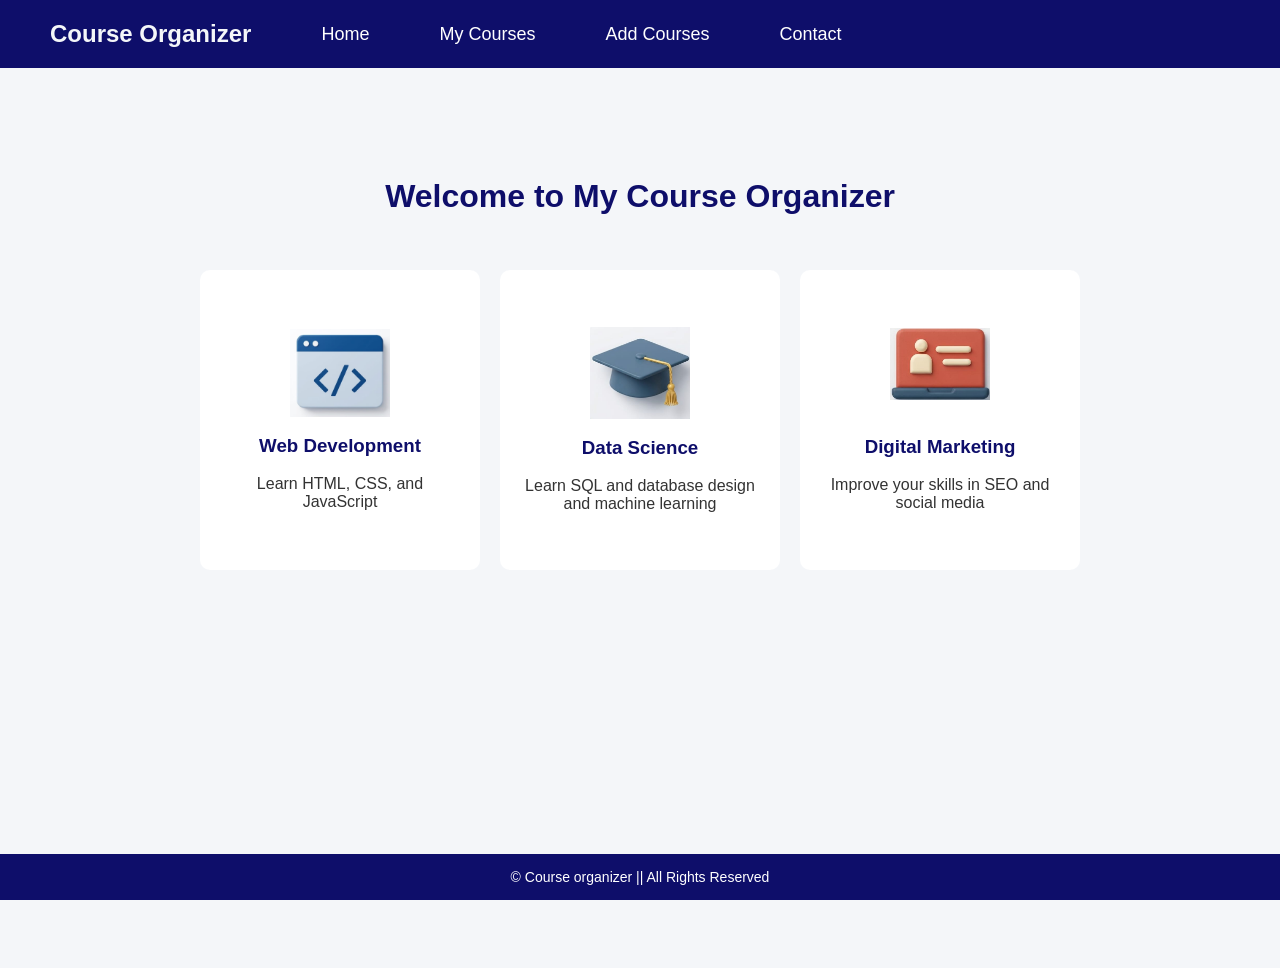
<file: index.html>
<!DOCTYPE html>
<html lang="en">
<head>
    <meta charset="UTF-8">
    <meta name="viewport" content="width=device-width, initial-scale=1.0">
    <link rel="stylesheet" href="CSS/style.css">
    <title>Course Organizer</title>
</head>
<body>
        <header>
             <nav>
                <h1 class="logo">Course Organizer</h1>
                <a href="index.html">Home</a>
                <a href="mycourse.html">My Courses</a>
                <a href="add.html">Add Courses</a>
                <a href="contact.html">Contact</a>
            </nav>
        </header>
        <main>
        <h1 class="title">Welcome to My Course Organizer</h1>
        <div class="cards-container">
            <section class="card">
                <img src="Images/web development.jpg" alt="" class="image">
                <br>
                <h3 class="title2">Web Development</h3>
                <br>
                <p>Learn HTML, CSS, and JavaScript</p>
            </section>
            <section class="card"> 
                <img src="Images/data science.jpg" alt="" class="image">
                <br>
                <h3 class="title2">Data Science</h3>  
                <br>
                <p>Learn SQL and database design and machine learning</p>
            </section>
            <section class="card">
                <img src="Images/digital marketin.jpg" alt="" class="image">
                <br>
                <br>
                <h3 class="title2">Digital Marketing</h3>
                <br>
                <p>Improve your skills in SEO and social media</p>
            </section>
        </div>
        </main>
        <footer>
            <p>&copy; Course organizer   ||  All Rights Reserved</p>
        </footer>
</body>
</html>
</file>
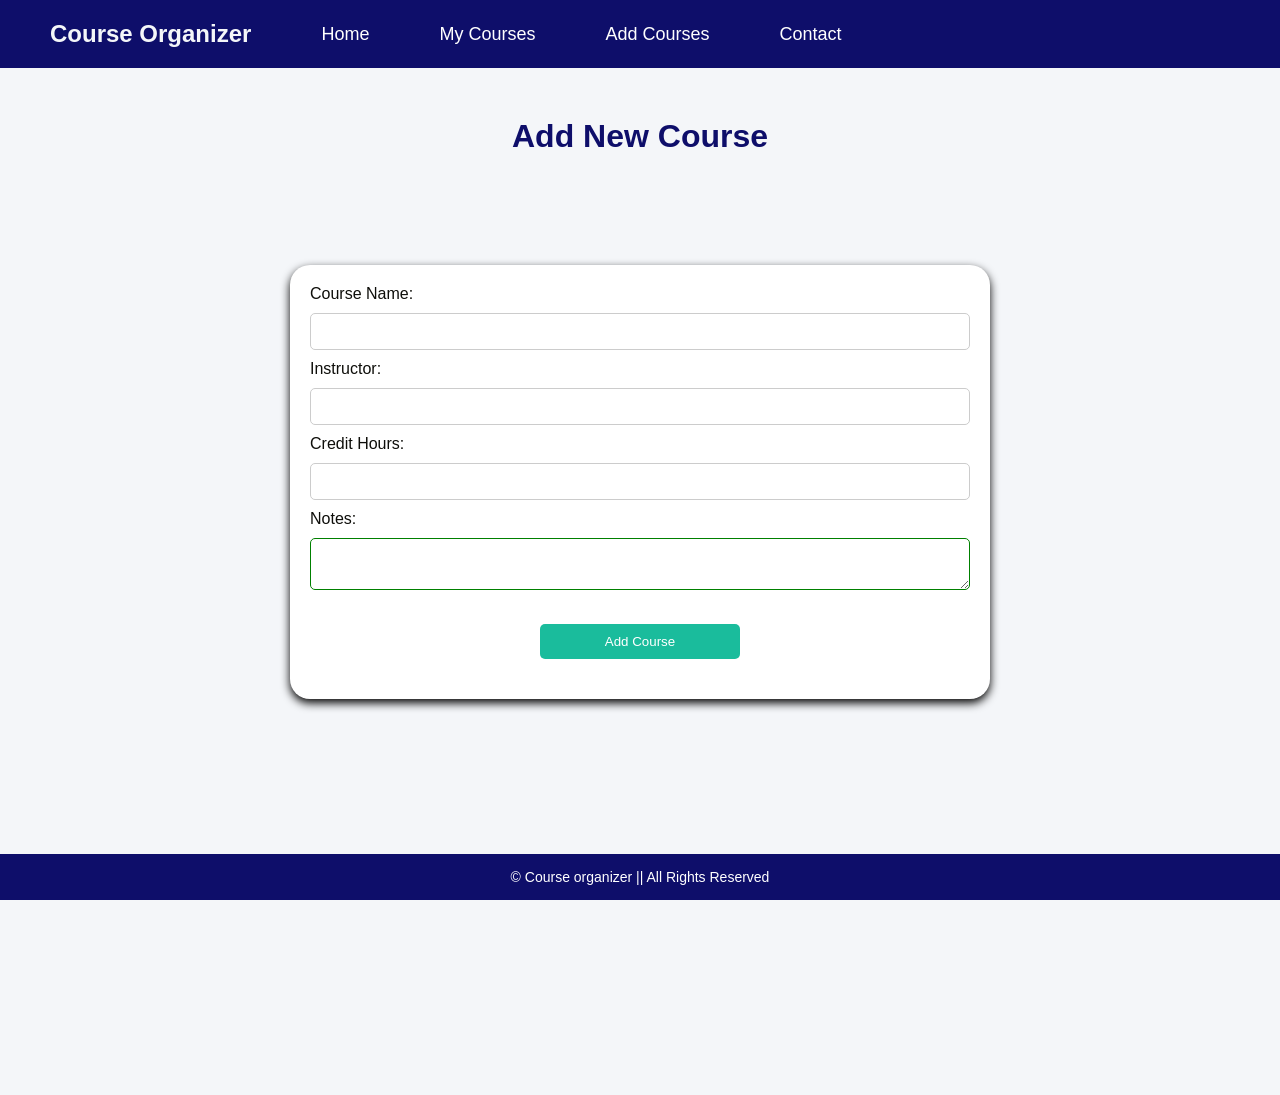
<file: add.html>
<!DOCTYPE html>
<html lang="en">
<head>
    <meta charset="UTF-8">
    <meta name="viewport" content="width=device-width, initial-scale=1.0">
    <link rel="stylesheet" href="CSS/style.css">
    <title>Add Course</title>
</head>
<body>
    <header>
             <nav>
                <h1 class="logo">Course Organizer</h1>
                <a href="index.html">Home</a>
                <a href="mycourse.html">My Courses</a>
                <a href="add.html">Add Courses</a>
                <a href="contact.html">Contact</a>
            </nav>
    </header>
    <h1 class="title">Add New Course</h1>
    <main>
        <form action="success.html">
            <div class="row">
                <label class="labels">Course Name:</label>
                <input type="text" name="coursename" required>
                <label class="labels">Instructor:</label>
                <input type="text" name="instructor" pattern="[A-Za-z\s]+" title="Letters only, no numbers" required>
                <label class="labels">Credit Hours:</label>
                <input type="number" required>
                <label class="labels">Notes:</label>
                <textarea  name="notes" minlength="10"></textarea>
            </div>
            <button type="submit" class="btn">Add Course</button>
        </form>
    </main>
    <footer>
            <p>&copy; Course organizer  ||  All Rights Reserved</p>
    </footer>
    
</body>
</html>
</file>
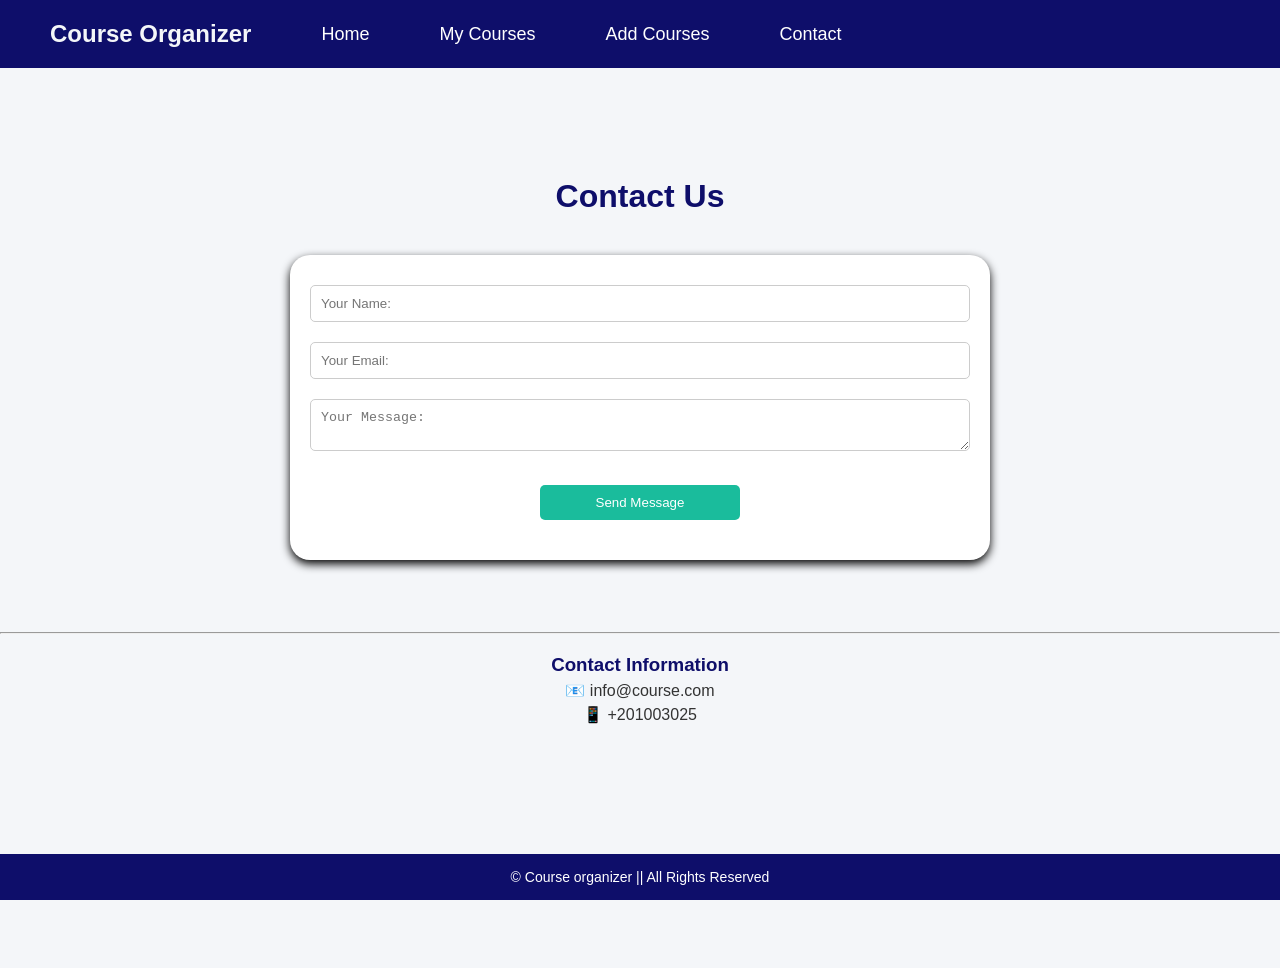
<file: contact.html>
<!DOCTYPE html>
<html lang="en">
<head>
    <meta charset="UTF-8">
    <meta name="viewport" content="width=device-width, initial-scale=1.0">
    <link rel="stylesheet" href="CSS/style.css">
    <title>Contact Us</title>
</head>
<body>
    <header>
             <nav>
                <h1 class="logo">Course Organizer</h1>
                <a href="index.html">Home</a>
                <a href="mycourse.html">My Courses</a>
                <a href="add.html">Add Courses</a>
                <a href="contact.html">Contact</a>
            </nav>
    </header>
    <main>
        <h1 class="title">Contact Us</h1>
        <form action="message.html">
            <input type="text" placeholder="Your Name:" name="yourname" required>
            <input type="email" placeholder="Your Email:" name="email" required>
            <textarea placeholder="Your Message:"  required></textarea>
            <button type="submit" class="btn">Send Message</button>

        </form>
        <br>
        <br>
        <br>
        <br>
        <hr>
        <div class="contact-info">
            <h3 class="con-color">Contact Information</h3>
            <p>📧 info@course.com</p>
            <p>📱 +201003025</p>
        </div>
    </main>
    <footer>
            <p>&copy; Course organizer   ||  All Rights Reserved</p>
    </footer>
    
</body>
</html>
</file>
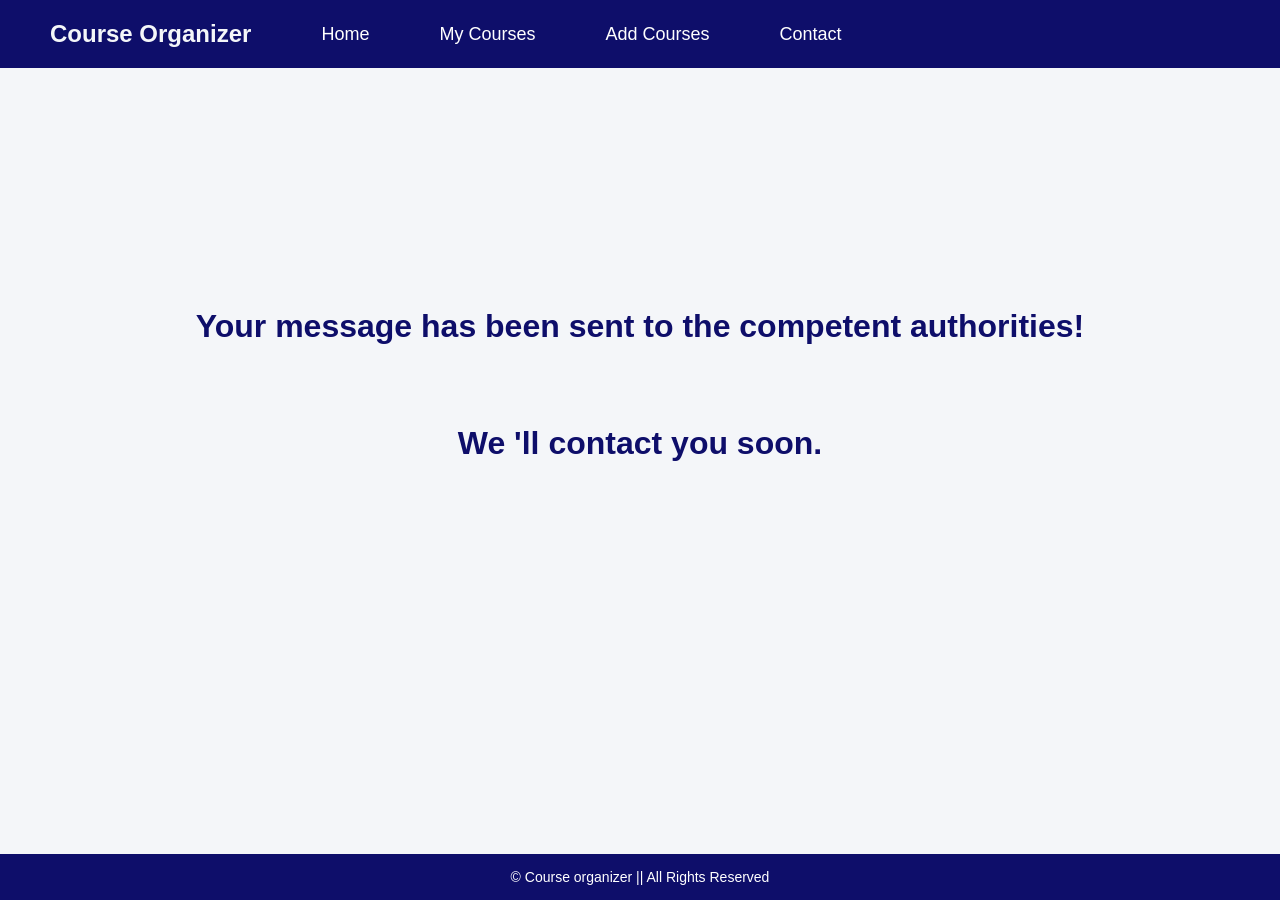
<file: message.html>
<!DOCTYPE html>
<html lang="en">
<head>
    <meta charset="UTF-8">
    <meta name="viewport" content="width=device-width, initial-scale=1.0">
    <link rel="stylesheet" href="CSS/style.css">
    <title>Document</title>
</head>
<body>
    <header>
             <nav>
                <h1 class="logo">Course Organizer</h1>
                <a href="index.html">Home</a>
                <a href="mycourse.html">My Courses</a>
                <a href="add.html">Add Courses</a>
                <a href="contact.html">Contact</a>
            </nav>

            
    </header>
    <h1 class="message">Your message has been sent to the competent authorities!</h1>
    <h1 class="message2">We 'll contact you soon.</h1>
    <footer>
                    <p>&copy; Course organizer  ||  All Rights Reserved</p>
    </footer>
    
</body>
</html>
</file>
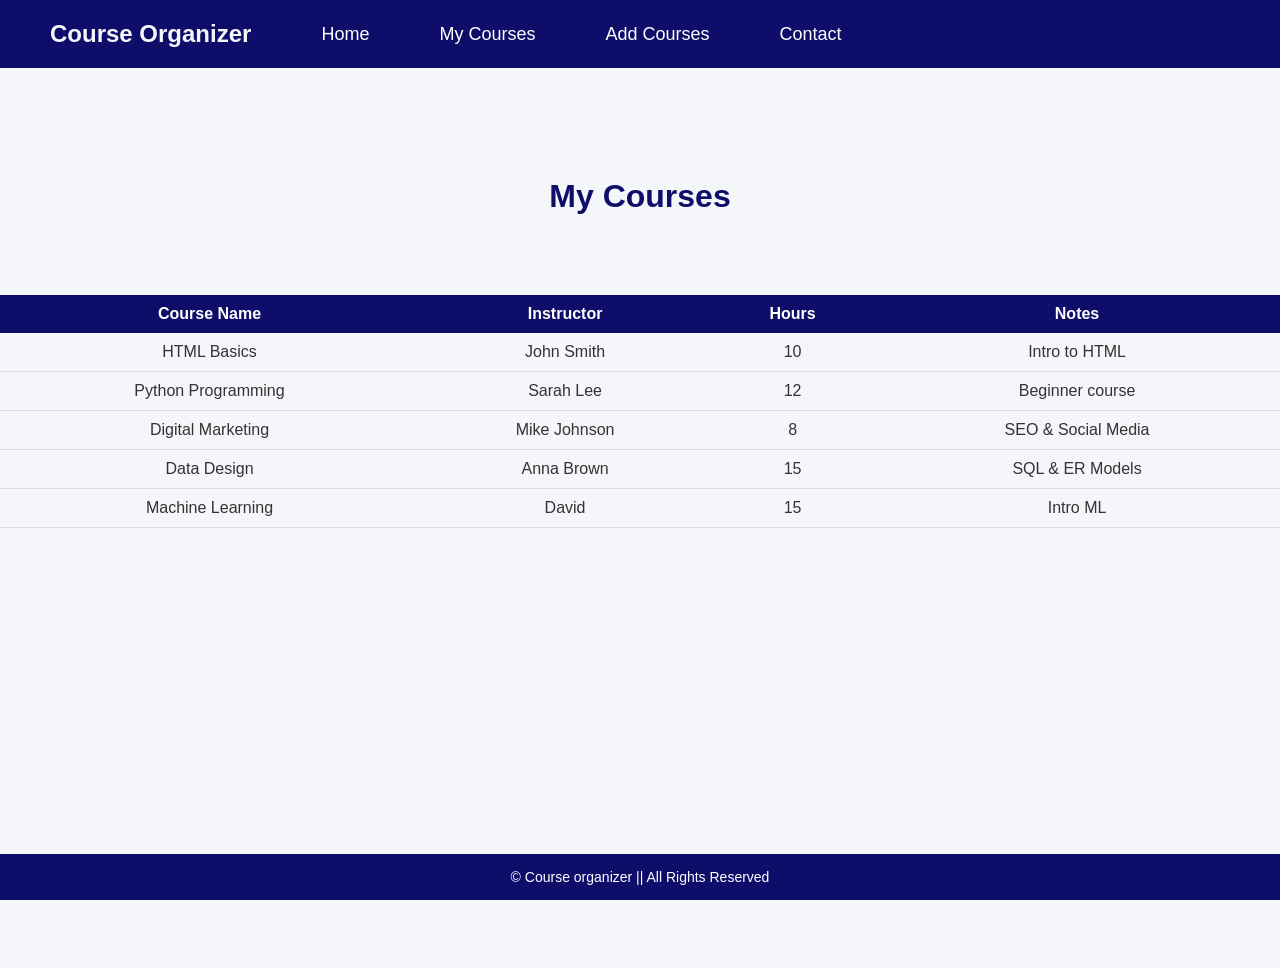
<file: mycourse.html>
<!DOCTYPE html>
<html lang="en">
<head>
    <meta charset="UTF-8">
    <meta name="viewport" content="width=device-width, initial-scale=1.0">
    <link rel="stylesheet" href="CSS/style.css">
    <title>My Courses</title>
</head>
<body>
    <header>
        <nav>
                    <h1 class="logo">Course Organizer</h1>
                    <a href="index.html">Home</a>
                    <a href="mycourse.html">My Courses</a>
                    <a href="add.html">Add Courses</a>
                    <a href="contact.html">Contact</a>
        </nav>
        </header>
    <main>
            <h1 class="title">My Courses</h1>
            <table>
                        <tr>
                            <th>Course Name</th>
                            <th>Instructor</th>
                            <th>Hours</th>
                            <th>Notes</th>
                        </tr>
                        <tr>
                            <td>HTML Basics</td>
                            <td>John Smith</td>
                            <td>10</td>
                            <td>Intro to HTML</td>
                        </tr>
                        <tr>
                            <td>Python Programming</td>
                            <td>Sarah Lee</td>
                            <td>12</td>
                            <td>Beginner course</td>
                        </tr>
                        <tr>
                            <td>Digital Marketing</td>
                            <td>Mike Johnson</td>
                            <td>8</td>
                            <td>SEO & Social Media</td>
                        </tr>
                        <tr>
                            <td>Data Design</td>
                            <td>Anna Brown</td>
                            <td>15</td>
                            <td>SQL & ER Models</td>
                        </tr>
                        <tr>
                            <td>Machine Learning</td>
                            <td>David</td>
                            <td>15</td>
                            <td>Intro ML</td>
                        </tr>
                    
            </table>
    </main>
    <footer>
            <p>&copy; Course organizer  ||  All Rights Reserved</p>
     </footer>
             
    
    
</body>
</html>
</file>
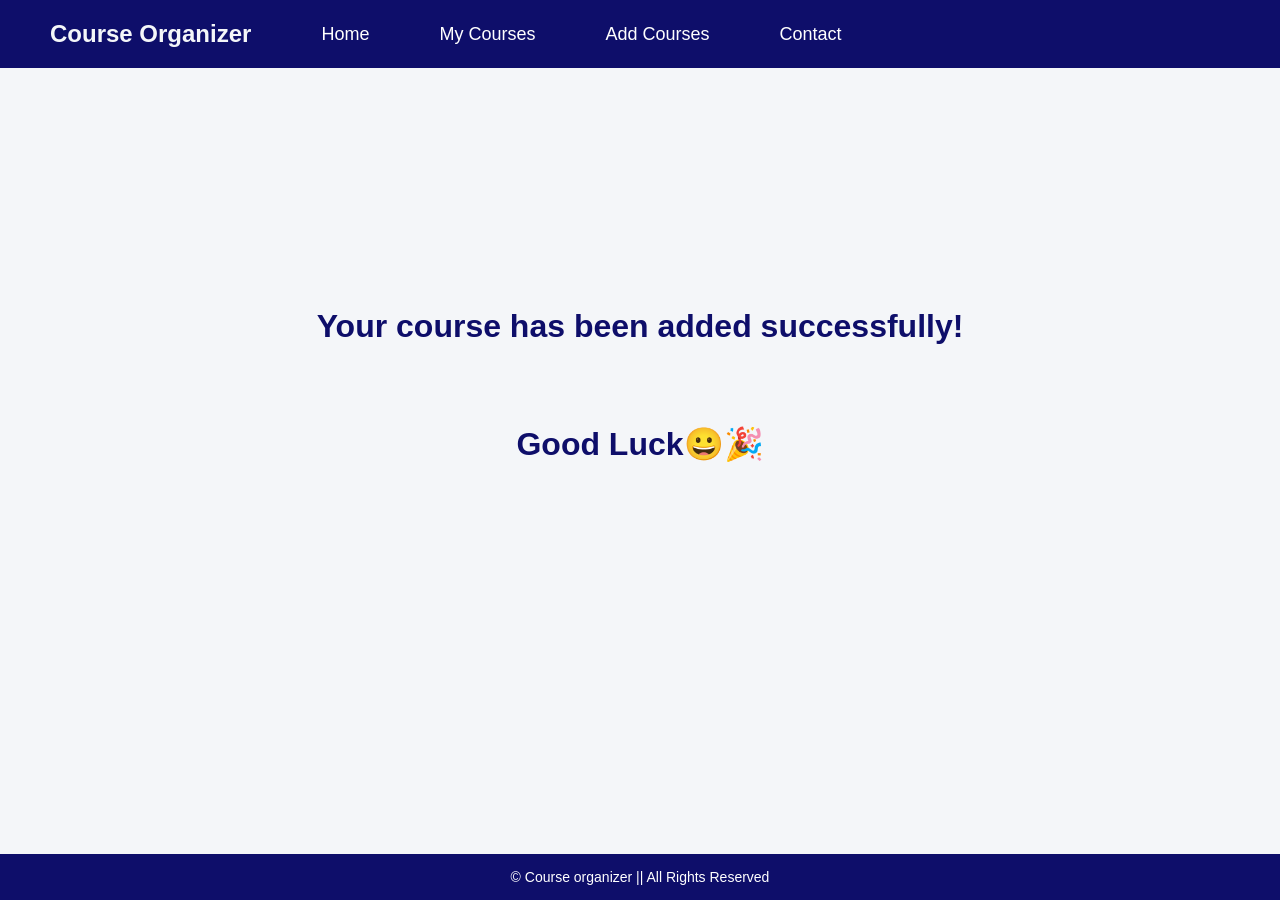
<file: success.html>
<!DOCTYPE html>
<html lang="en">
<head>
    <meta charset="UTF-8">
    <meta name="viewport" content="width=device-width, initial-scale=1.0">
    <link rel="stylesheet" href="CSS/style.css">
    <title>Message</title>
</head>
<body>
    <header>
             <nav>
                <h1 class="logo">Course Organizer</h1>
                <a href="index.html">Home</a>
                <a href="mycourse.html">My Courses</a>
                <a href="add.html">Add Courses</a>
                <a href="contact.html">Contact</a>
            </nav>
    </header>
    <h1 class="message">Your course has been added successfully!</h1>
    <h1 class="message2">Good Luck😀🎉</h1>
    <footer>
                    <p>&copy; Course organizer  ||  All Rights Reserved</p>
    </footer>
</body>
</html>
</file>
<file: CSS/style.css>
* {
    margin: 0;
    padding: 0;
    box-sizing: border-box;
}
body {
    font-family: Arial, Helvetica, sans-serif;
    background-color: #f4f6f9;
    color: #333;
    flex-direction: column;
    height: 100%;
}
main {
    flex: 1;
}
header {
    background-color: rgb(14, 14, 106);
    padding: 10px 0;
}
nav {
    top: 0;
    width: 100%;
    z-index: 10000;
    display: flex;
    gap: 70px; 
    align-items:center ;
    padding: 10px 20px;
    color: #f4f6f9;
}
.logo {
    margin-left: 30px;
}
nav a{
    color: white;
    text-decoration: none;
    font-size: 18px;
    transition: 0.3s;
}
nav a:hover{
    color: green;
}
.title {
    text-align: center;
    margin-top: 10px;
    font-family: Arial, Helvetica, sans-serif;
    padding: 40px;
    color: rgb(14, 14, 106);
}
footer {
    background-color: rgb(14, 14, 106);
    color: white;
    text-align: center;
    font-size: 14px;
    padding: 15px 0;
    position: fixed;
    bottom: 0;
    width: 100%;
    position: fixed;
}
table {
    width: 100%;
    border-collapse: collapse;
    margin-top: 40px;
}
table th {
    background-color: rgb(14, 14, 106);
    color: white;
    padding: 10px;
}
table td {
    padding: 10px;
    border-bottom: 1px solid #ddd;
    text-align: center;
} table tr:hover {
    background-color: #f1f1f1;

}
form {
    background: white;
    padding: 20px;
    border-radius: 20px;
    max-width: 700px;
    margin: auto;
    box-shadow: 0 4px 10px rgb(0, 0, 0, 1);
}
form input, form textarea {
    width: 100%;
    padding: 10px;
    margin: 10px 0;
    border-radius: 5px;
    border: 1px solid #ccc;
}
.btn{
    background-color: #1abc9c;
    color: white;
    padding: 10px;
    border: none;
    width: 200px;
    display: block;
    margin: 20px auto;
    align-items: center;
    border-radius: 5px;
    cursor: pointer;
    transition: 0.3s;
}
.btn:hover {
    background-color: #16a085;
}
.labels {
    color: rgb(14, 14, 10)
}
.contact-info {
    text-align: center;
    margin-top: 20px;
    font-size: 16px;
}
.contact-info p {
    margin: 5px 0;
}
.con-color {
    color: rgb(14, 14, 106);
}
.card {
    min-height: 300px;
    display: flex;
    flex-direction: column;
    justify-content: center;
    align-items: center;
    text-align: center;
    background: white;
    width: 280px;
    padding: 20px;
    border-radius: 10px;
    margin: 15px 0;
    box-shadow: 0 4px 10px rgba(0, 0, 0, 0,1);
}
.cards-container {
    display: flex;
    justify-content: center;
    align-items: center;
    gap:20px;
    margin: 0;
    flex-wrap: wrap;
}
.card:hover {
    transform: translate(-5px);
}

.card img {
    width: 100px;
    display: block;
    margin: 0 auto;
} .title2 {
    color: rgb(14, 14, 106);
}
@media (max-width: 768px) {
    .cards-container {
        flex-direction: column;
    }
}
.message {
    text-align: center;
    margin-top: 200px;
    font-family: Arial, Helvetica, sans-serif;
    padding: 40px;
    color: rgb(14, 14, 106);

}
.message2 
{
    text-align: center;
    margin-bottom:2px ;
    font-family: Arial, Helvetica, sans-serif;
    padding: 40px;
    color: rgb(14, 14, 106);

}

input:focus:invalid,textarea:focus:invalid 
{
    border-color: red;
}
input:valid,textarea:valid 
{
    border-color: green;
}
main {
    margin-top: 70px;
    margin-bottom: 60px;
    height: calc(100vh - 130px);
}
@media (max-width:1024px) {
    header {
        display: flex;
        flex-direction: column;
        align-items: center;
        padding: 20px;
    }
    nav {
        display: flex;
        flex-direction: column;
        gap: 10px;
    }
}
</file>
